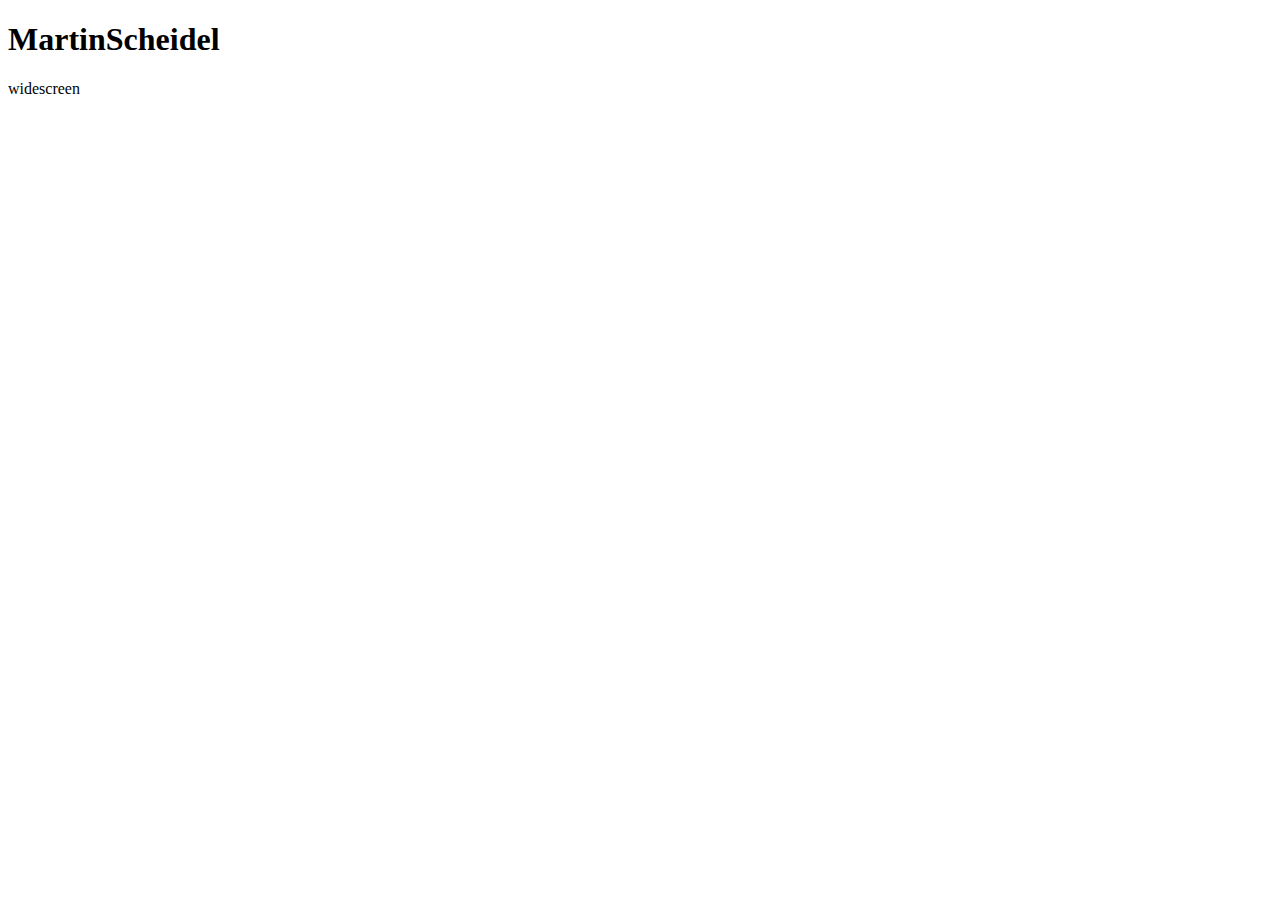
<file: index.html>
<!DOCTYPE html>
<html lang="en">
<head>
    <meta charset="UTF-8">
    <meta name="viewport" content="width=device-width, initial-scale=1.0">
    <title>Title</title>
</head>
<body>
<h1>MartinScheidel</h1>

<div id="widescreen"
     class="big">widescreen </div>

<div id="smartphone"
     class="small"> </div>

</body>
</html>
</file>
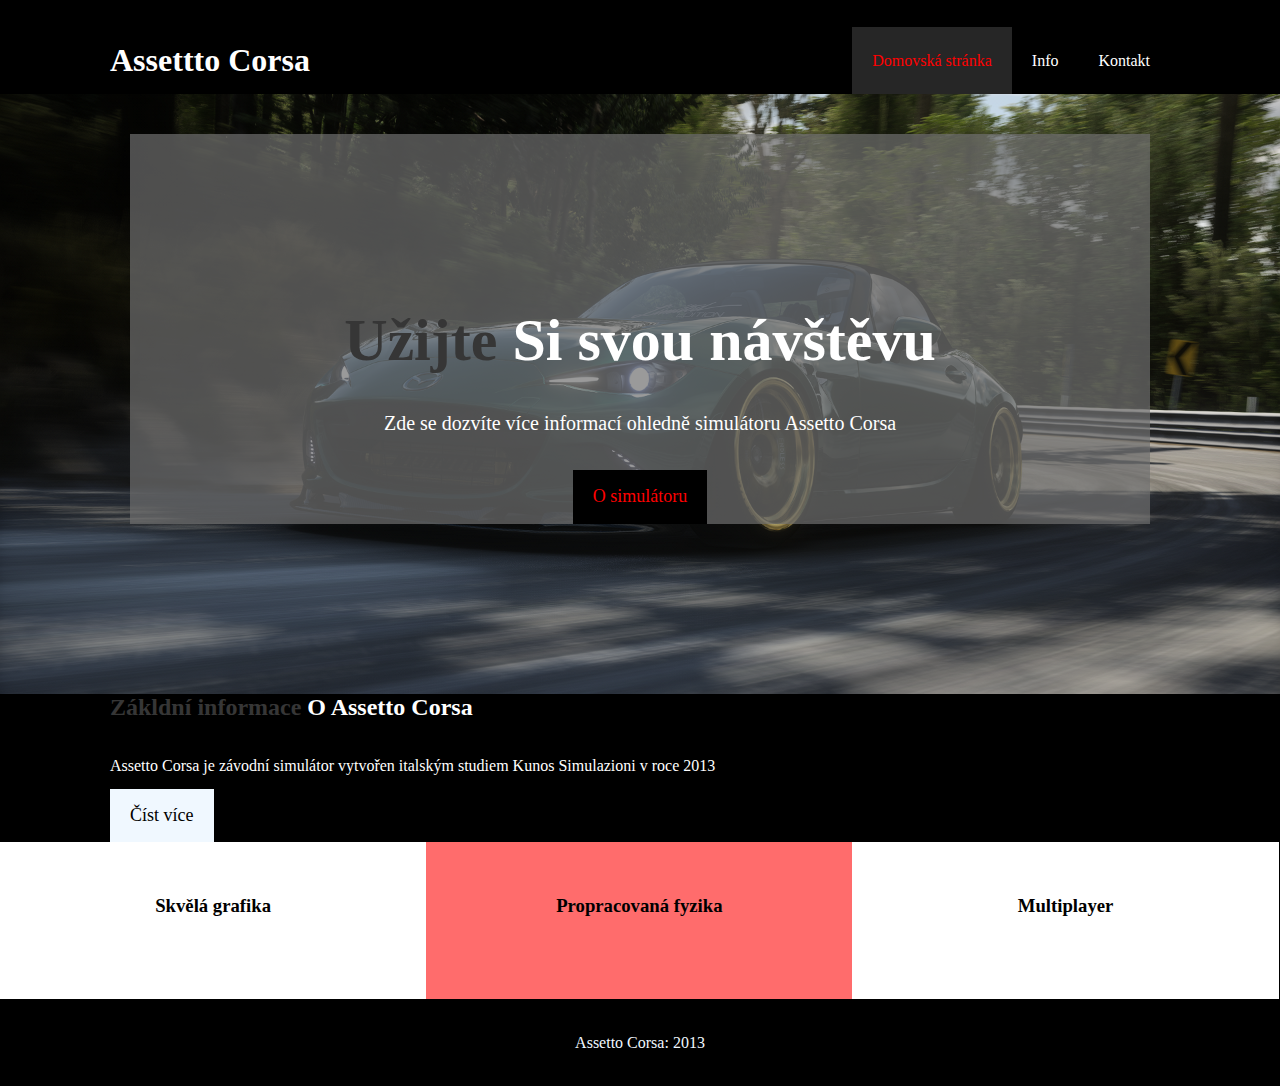
<file: Projekt1/index.html>
<!DOCTYPE html>
<html lang="cs">
<title>Assetto Corsa</title>
<meta charset="UTF-8">
<meta name="viewport" content="width=device-width, initial-scale=1.0">
<meta name="description" content="Vítejte na mé stránce o zádvím simulátoru jménem Assetto Corsa">
<meta name="keyword" content="auta, simulator, simulátor, assetto, corsa,">
<link rel="stylesheet" href="https://cdnjs.cloudflare.com/ajax/libs/font-awesome/6.2.0/css/all.min.css" integrity="sha512-xh6O/CkQoPOWDdYTDqeRdPCVd1SpvCA9XXcUnZS2FmJNp1coAFzvtCN9BmamE+4aHK8yyUHUSCcJHgXloTyT2A==" crossorigin="anonymous" referrerpolicy="no-referrer" />

<link rel="stylesheet"
      href="styly/style.css">

<link rel="stylesheet" media="screen and (max-width: 768px)" href="styly/mobile.css">>






<header>
  <nav id="navbar">
    <div class="container">
      <h1 class="logo"><a href="index.html">Assettto Corsa</a></h1>
      <ul>
        <li><a class="current" href="index.html">Domovská stránka</a></li>
        <li><a href="About.html">Info</a></li>
        <li><a href="contact.html">Kontakt</a></li>
      </ul>
    </div>
  </nav>
<div id="showcase">
  <div class="container">
    <div class="showcase-content showcase-bg">
      <h1><span class="text-primary">Užijte</span> Si svou návštěvu</h1>
      <p class="lead">Zde se dozvíte více informací ohledně simulátoru Assetto Corsa</p>
      <a class="btn" href="About.html">O simulátoru</a>
    </div>
  </div>
</div>
<section id="home" class="bg-dark">
    <div class="info-dmg"></div>
    <div class="info-content container">
      <h2><span class="text-primary"> Zákldní informace </span> O Assetto Corsa </h2>
      <p>
        Assetto Corsa je závodní simulátor vytvořen italským studiem Kunos Simulazioni v roce 2013
      </p>
      <a href="About.html" class="btn btn-light"> Číst více </a>
    </div>
</section>
<section id="feature">
  <div class="box bg-light container">
    <i class="fas fa-car fa-3x"></i>
    <h3>Skvělá grafika</h3>
    <p></p>
  </div>
  <div class="box bg-primary container">
    <i class="fas fa-area-chart fa-3x"></i>
    <h3>Propracovaná fyzika</h3>
    <p></p>
  </div>
  <div class="box bg-light container">
    <i class="fas fa-users fa-3x"></i>
    <h3>Multiplayer</h3>
    <p></p>
  </div>
</section>
<div class="clr"></div>
</header>

<footer id="main-footer">
  <p>Assetto Corsa: 2013</p>
</footer>

</html>
</file>
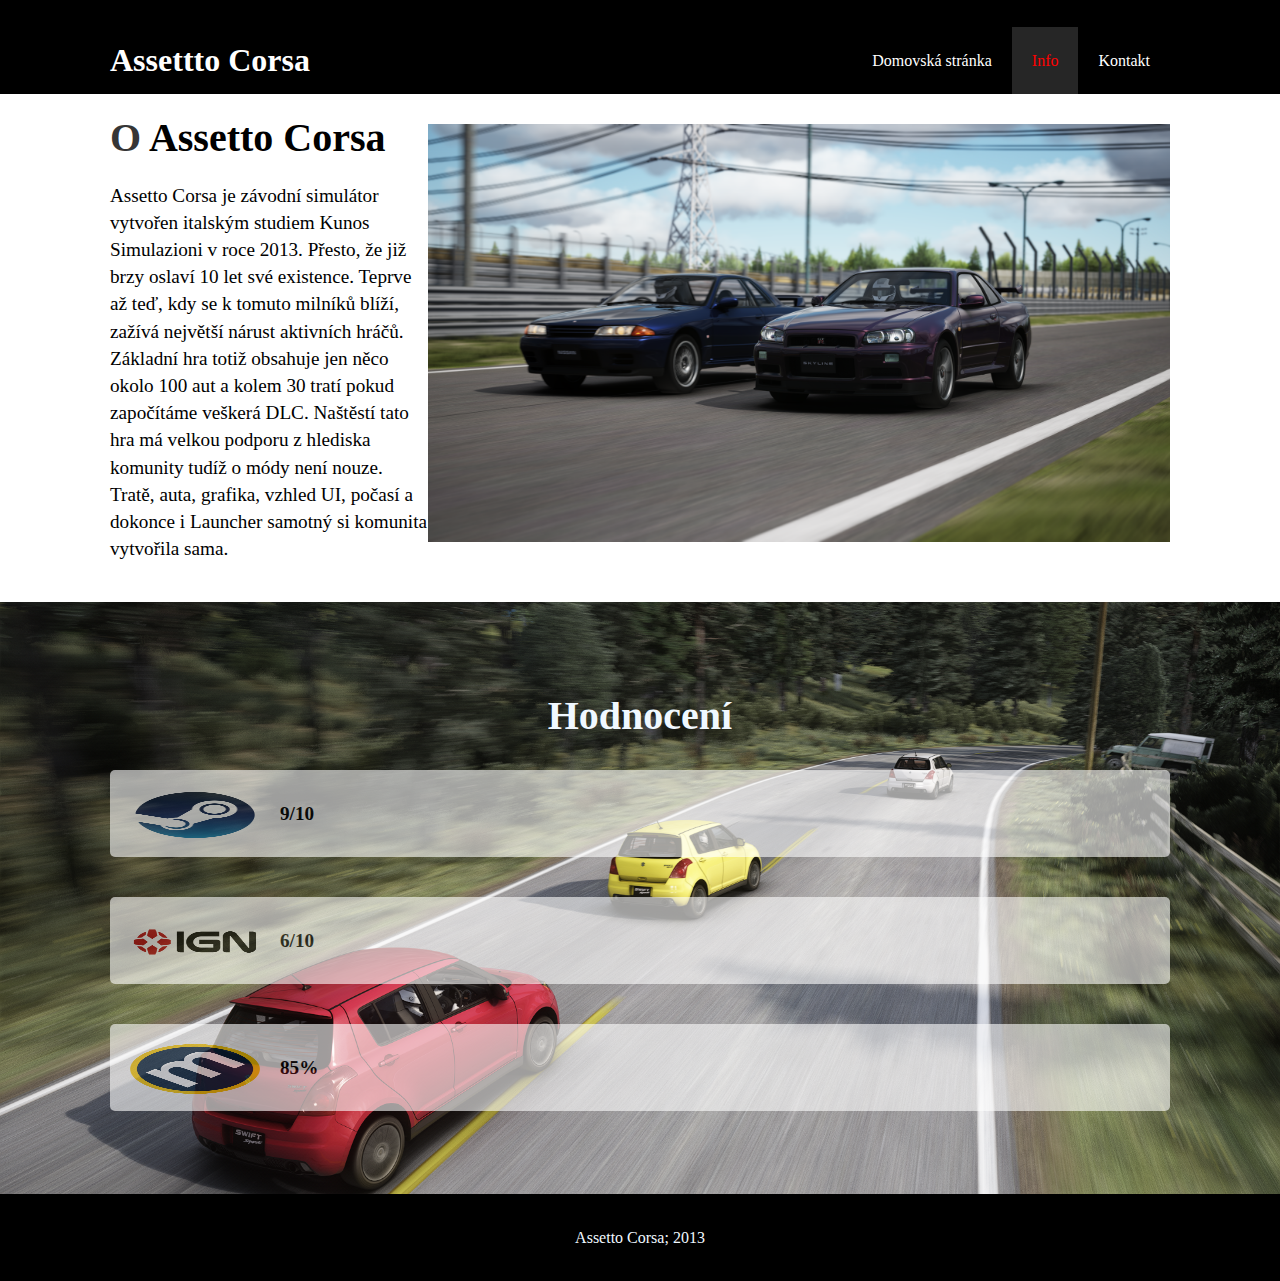
<file: Projekt1/About.html>
<!DOCTYPE html>
<html lang="cs">
<meta charset="UTF-8">
<title>Assetto Corsa</title>
<link rel="stylesheet"
      href="styly/style.css">

<link rel="stylesheet" media="screen and (max-width: 768px)" href="styly/mobile.css">>

<header>
    <nav id="navbar">
        <div class="container">
            <h1 class="logo"><a href="index.html">Assettto Corsa</a></h1>
            <ul>
                <li><a href="index.html">Domovská stránka</a></li>
                <li><a  class="current" href="About.html">Info</a></li>
                <li><a href="contact.html">Kontakt</a></li>
            </ul>
        </div>
    </nav>
</header>
<section id="about-info" class="bg-light py-3">
    <div class="container">
        <div class="info-left">
            <h1 class="l-heading"><span class="text-primary">O</span> Assetto Corsa</h1>
            <p>
                Assetto Corsa je závodní simulátor vytvořen italským studiem Kunos Simulazioni v roce 2013.
                Přesto, že již brzy oslaví 10 let své existence. Teprve až teď, kdy se k tomuto milníků blíží, zažívá největší nárust aktivních hráčů.
                Základní hra totiž obsahuje jen něco okolo 100 aut a kolem 30 tratí pokud započítáme veškerá DLC.
                Naštěstí tato hra má velkou podporu z hlediska komunity tudíž o módy není nouze.
                Tratě, auta, grafika, vzhled UI, počasí a dokonce i Launcher samotný si komunita vytvořila sama.

            </p>
        </div>
        <div class="info-right">
            <img src="/Projekt1/screenshot_asc_nissan_r34_nur_ddm_gts_tsukuba_5-2-122-20-9-22.png" alt=" ">
        </div>
    </div>
</section>
<section id="testimonials" class="py-3">
    <div class="container">
        <h2 class="l-heading">Hodnocení</h2>
        <div class="testimonials bg-light">
            <img src="/Projekt1/steam-logo-transparent.png" alt="steam">
            <p>9/10</p>
        </div>
        <div class="testimonials bg-light">
            <img src="IGN-Logo.png" alt="ign">
            <p>6/10</p>
        </div>
        <div class="testimonials bg-light">
            <img src="Metacritic.svg.png" alt="metacritic">
            <p>85%</p>
        </div>
    </div>
</section>
<div class="clr"></div>

    <footer id="main-footer">
        <p>Assetto Corsa; 2013</p>
    </footer>

</html>
</file>
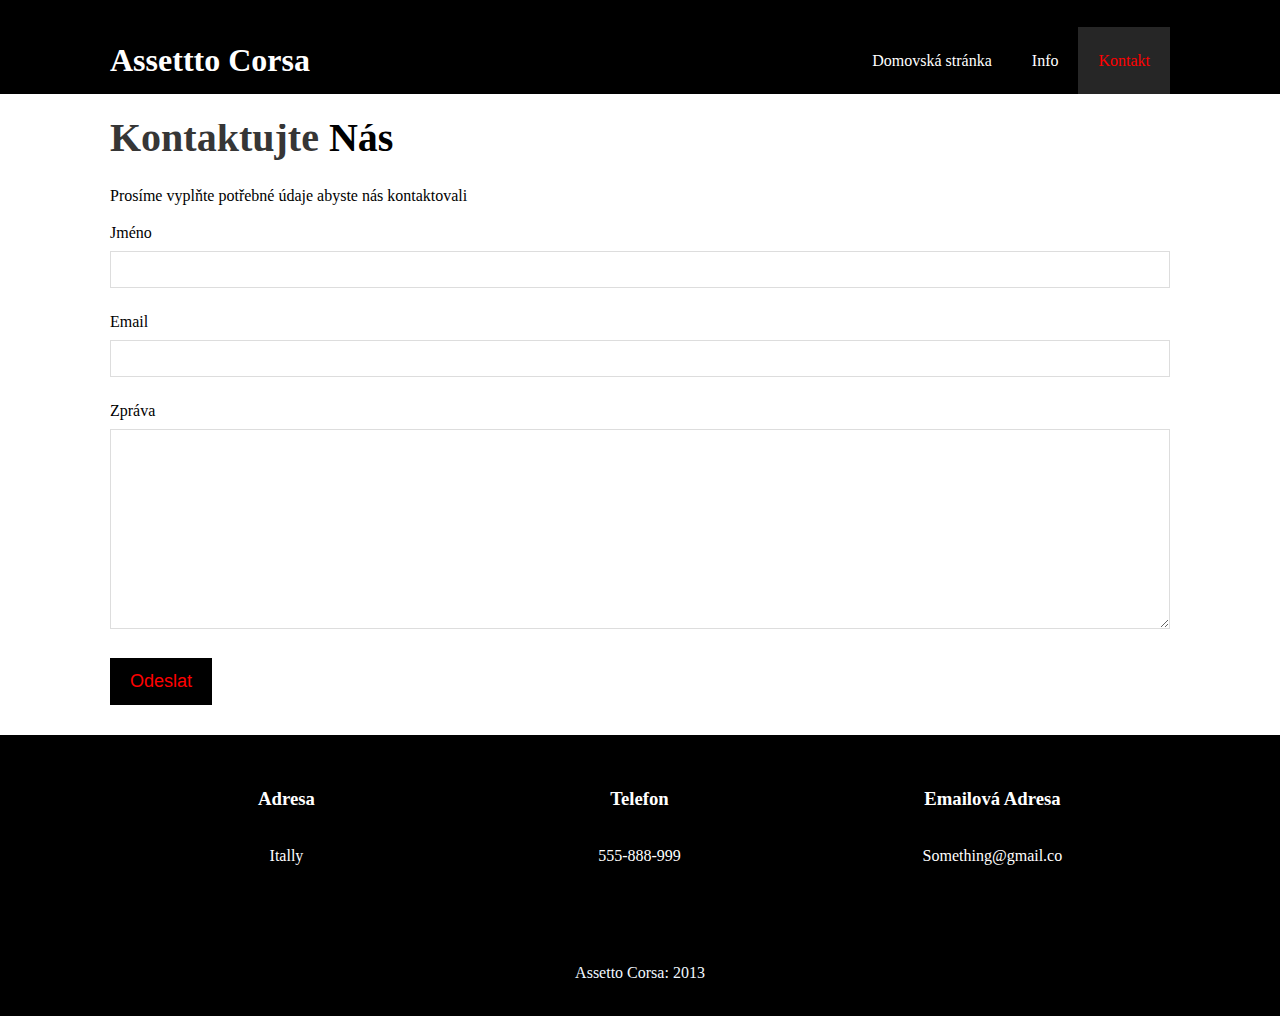
<file: Projekt1/contact.html>
<!DOCTYPE html>
<html lang="cs">
<meta charset="UTF-8">
<title>Assetto Corsa</title>
<link rel="stylesheet" href="https://cdnjs.cloudflare.com/ajax/libs/font-awesome/6.2.0/css/all.min.css" integrity="sha512-xh6O/CkQoPOWDdYTDqeRdPCVd1SpvCA9XXcUnZS2FmJNp1coAFzvtCN9BmamE+4aHK8yyUHUSCcJHgXloTyT2A==" crossorigin="anonymous" referrerpolicy="no-referrer" />
<link rel="stylesheet"
      href="styly/style.css">


<link rel="stylesheet" media="screen and (max-width: 768px)" href="styly/mobile.css">>

<header>
    <nav id="navbar">
        <div class="container">
            <h1 class="logo"><a href="index.html">Assettto Corsa</a></h1>
            <ul>
                <li><a href="index.html">Domovská stránka</a></li>
                <li><a href="About.html">Info</a></li>
                <li><a class="current" href="contact.html">Kontakt</a></li>
            </ul>
        </div>
    </nav>
</header>

<section id="contact-form" class="bg-light py-3">
    <div class="container">
        <h1 class="l-heading"><span class="text-primary">Kontaktujte</span> Nás</h1>
        <p>Prosíme vyplňte potřebné údaje abyste nás kontaktovali</p>
        <form>
            <div class="form-group">
                <label for="Jméno">Jméno</label>
                <input type="text" name="Jméno" id="Jméno">
            </div>
            <div class="form-group">
                <label for="email">Email</label>
                <input type="email" name="email" id="email">
            </div>
            <div class="form-group">
                <label for="Zpráva">Zpráva</label>
                <textarea name="Zpráva" id="Zpráva"></textarea>
            </div>
            <button type="submit" class="btn">Odeslat</button>
        </form>
    </div>
</section>

<section id="contact-info" class="bg-dark">
    <div class="container">
        <div class="box">
            <i class="fas fa-car fa-3x"></i>
            <h3>Adresa</h3>
            <p>Itally</p>
        </div>
        <div class="box">
            <i class="fas fa-phone fa-3x"></i>
            <h3>Telefon</h3>
            <p>555-888-999</p>
        </div>
        <div class="box">
            <i class="fas fa-envelope fa-3x"></i>
            <h3>Emailová Adresa</h3>
            <p>Something@gmail.co</p>
        </div>
    </div>
</section>

<div class="clr"></div>

<footer id="main-footer">
    <p>Assetto Corsa: 2013</p>
</footer>

</html>
</file>
<file: Projekt1/styly/mobile.css>
/*index*/
header {
    text-align: center;
    align-content: center;
}

#navbar .logo{
    float: none;
    text-align: center;
}

#navbar ul, #navbar ul li{
    float: none;
}

#navbar ul li a{
    padding: 5px;
    border-bottom: #444 dotted;
}


#home-info {
    height: 550px;
}

#home-info .info-dmg{
    display: none;
}

#home-info .info-content{
    float: none;
    width: 100%;
}

.box {
    float: none;
    width: 100%;
}


/*about*/

#about-info .info-right,
#about-info .info-left{
    float: none;
    width: 100%;
}

.l-heading{
    text-align: center;
}

#about-info .info-right{
    margin-top: 30px;
}

#showcase .showcase-content{
    padding-top: 70px;
    padding-bottom: 30px;
}

#testimonials{
    height: 100%;
}
</file>
<file: Projekt1/styly/style.css>
/*reset*/

*{
    margin: 0;
    padding: 0;
    box-sizing: border-box;
}

.container{
    margin: auto;
    max-width: 1100px;
    overflow: auto;
    padding: 0 20px;
}

.text-primary{
    color: #363636;
}

.lead{
    font-size: 20px;
}


/*mainstyling*/

html,body{
    font-family: "Segoe UI", Tahoma, Geneva, Verdanay sans-serif;
    line-height: 1.7em;
    background: black;
}

a{
    color: black;
    text-decoration: none;
}

h1, h2, h3{
    padding-bottom: 20px;
}

p{
    margin: 10px 0;
}

#navbar{
    background: #000000;
}

#navbar a{
    color: #ffffff;
}

#navbar h1{
    float: left;
    padding-top: 20px;
}

#navbar ul{
    float: right;
    list-style: none;
}

#navbar ul li{
    float: left;
}

#navbar ul li a{
    display: block;
    padding: 20px;
    text-align: center;
}

#navbar ul li a:hover,
#navbar ul li a.current{
    background: #262626;
    color: #ff0000;
}

.bg-dark{
    background: black;
    color: white;
}

.bg-light{
    background: white;
    color: black;
}

.bg-primary{
    background: #ff6c6c;
    color: black;
}

.clr{
    clear: both;
}

.l-heading{
    font-size: 40px;
}

/*padding*/
.py-1{padding: 10px 0;}
.py-2{padding: 20px 0;}
.py-3{padding: 30px 0;}



/*showcase*/

#showcase{
    background: url("/Projekt1/Screenshot_ms_mazda_mx5_nd_90sgdsp_northbrook_parkway_26-1-122-20-36-31.png") no-repeat center center/cover;
    height: 600px;
}

#showcase .showcase-content{
    color: #ffffff;
    text-align: center;
    padding-top: 170px;
}

.showcase-bg{
    background: rgba(111, 111, 111, 0.7);
    margin: 40px 20px;
}

#showcase .showcase-content h1{
    font-size: 60px;
    line-height: 1.2em;
}

#showcase .showcase-content p{
    padding-bottom: 20px;
    line-height: 1.7em;
}

.btn{
    display: inline-block;
    font-size: 18px;
    color: #ff0000;
    background: black;
    padding: 13px 20px;
    border: none;
    cursor: pointer;
}

.btn:hover{
    background: #7a7a7a;
    color: black;
}

.btn-light{
    background: aliceblue;
    color: black;
}



#home-info{
    height: 400px;
}

#home-info .info-img{
    float: left;
    width: 50%;
    background: url("/Projekt1/obrázek1.png");
}


.box {
    float: left;
    width: 33.3%;
    padding: 50px;
    text-align: center;
}

.box i{
    margin-bottom: 10px;
}


#main-footer{
    text-align: center;
    background: black;
    color: aliceblue;
    padding: 20px;
}


/*about*/
#about-info .info-right{
    float: right;
    width: 70%;
    min-height: 100%;
}

#about-info .info-right img{
    display: block;
    margin: auto;
    width: 100%;
    min-height: 100%;
}

#about-info .info-left{
    float: left;
    width: 30%;
    min-height: 100%;
    font-size: larger;
}

/*testimonials*/
#testimonials{
    height: 100%;
    background: url("/Projekt1/Screenshot_ddm_suzuki_swift_fonteny_14-1-122-20-19-48.png") no-repeat center center/cover;
    padding-top: 100px;
}

#testimonials h2{
    color: aliceblue;
    text-align: center;
    padding-bottom: 40px;
}

#testimonials .testimonials{
    padding:20px ;
    margin-bottom: 40px;
    border-radius: 5px;
    opacity: 0.6;
}

#testimonials .testimonials img{
    width: 130px;
    height: 120px;
    float: left;
    margin-right: 20px;
    padding-bottom: 70px;
}

#testimonials p{
    font-weight: bold;
    font-size: larger;
}


/*contect-form*/

#contact-form .form-group {
    margin-bottom: 20px;
}
#contact-form label {
    display: block;
    margin-bottom: 5px;
}
#contact-form input,
#contact-form textarea {
    width: 100%;
    padding: 10px;
    border: 1px #ddd solid;
}
#contact-form textarea {
    height: 200px;
    padding: 10px;
}
#contact-form input:focus,
#contact-form textarea:focus {
    outline: none;
    border-color: cornflowerblue;
}
</file>
